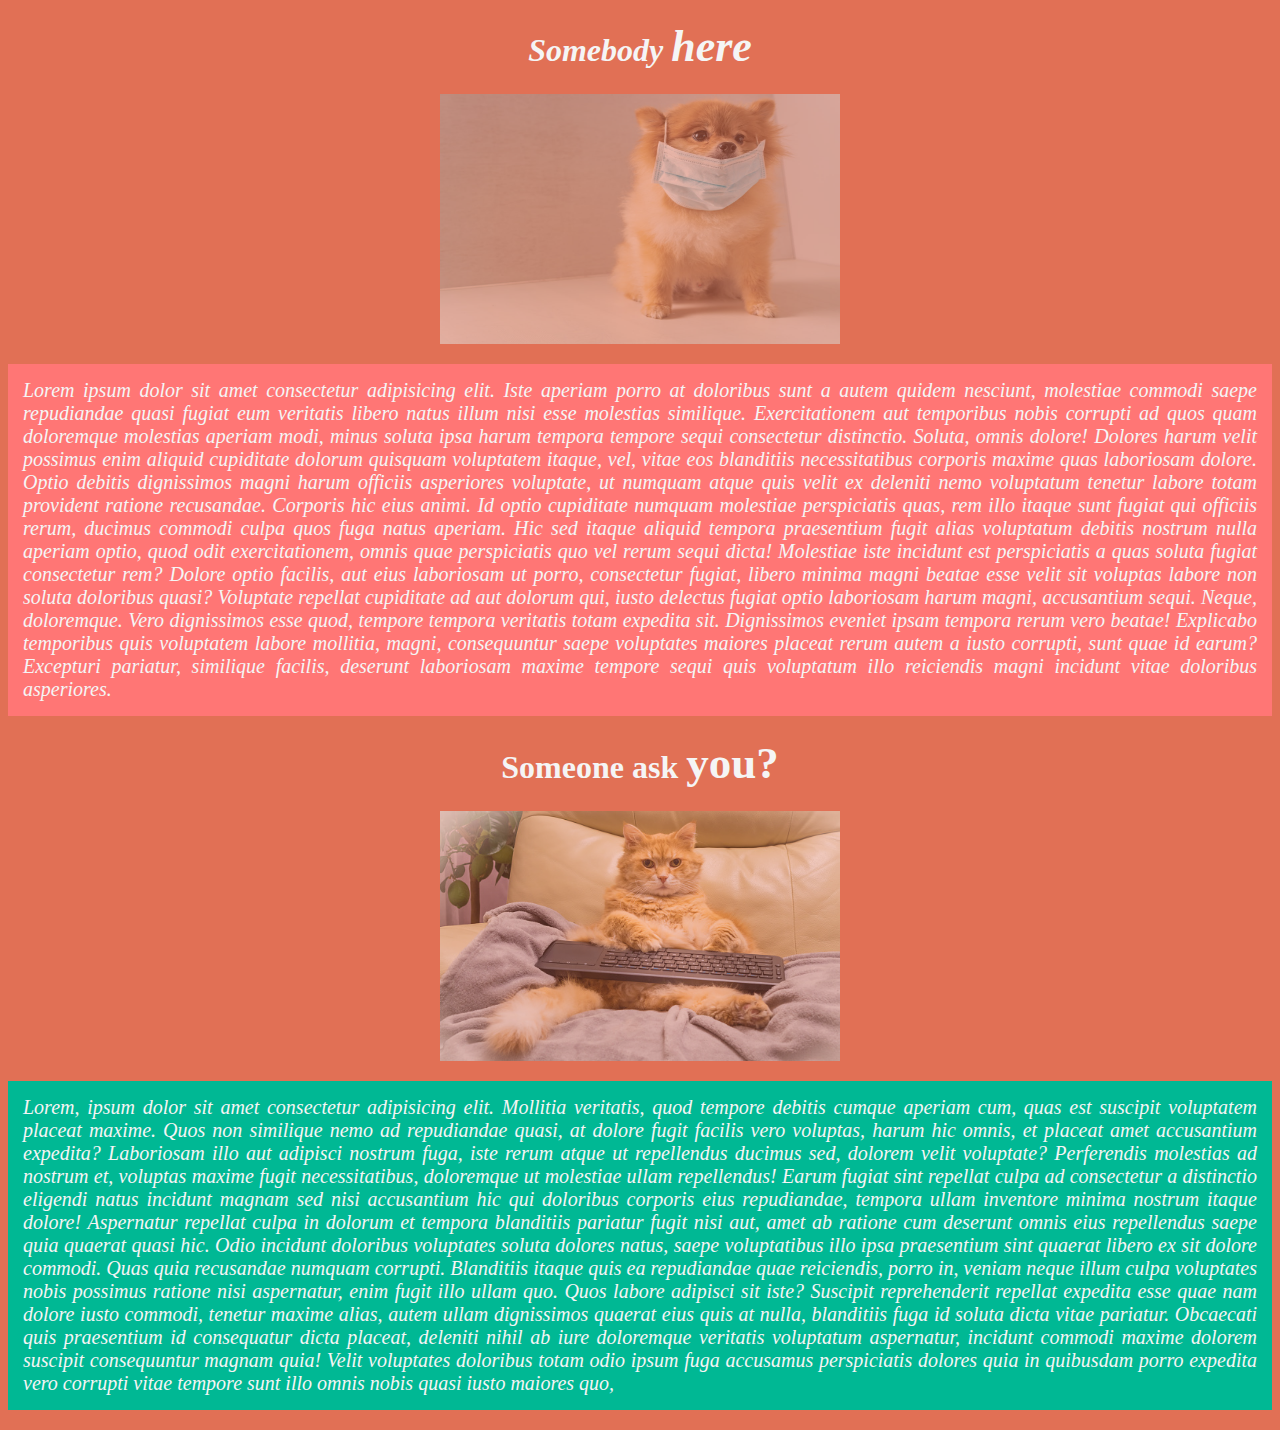
<file: index.html>
<!DOCTYPE html>
<html lang="en">
<head>
    <meta charset="UTF-8">
    <meta http-equiv="X-UA-Compatible" content="IE=edge">
    <meta name="viewport" content="width=device-width, initial-scale=1.0">
    <title>Module2</title>
    <link rel="stylesheet" href="style.css">
</head>
<body>
    <!--Dog section starts here-->

    <h1 class="dog-heading">Somebody <span class="here-style">here</span></h1>
    <a href="dog-another.html" title="dog" target="_blank"><img class="dog" src="images/dog0.jpg" alt="dog pic"></a>
    <p class="dog-details">Lorem ipsum dolor sit amet consectetur adipisicing elit. Iste aperiam porro at doloribus sunt a autem quidem nesciunt, molestiae commodi saepe repudiandae quasi fugiat eum veritatis libero natus illum nisi esse molestias similique. Exercitationem aut temporibus nobis corrupti ad quos quam doloremque molestias aperiam modi, minus soluta ipsa harum tempora tempore sequi consectetur distinctio. Soluta, omnis dolore! Dolores harum velit possimus enim aliquid cupiditate dolorum quisquam voluptatem itaque, vel, vitae eos blanditiis necessitatibus corporis maxime quas laboriosam dolore. Optio debitis dignissimos magni harum officiis asperiores voluptate, ut numquam atque quis velit ex deleniti nemo voluptatum tenetur labore totam provident ratione recusandae. Corporis hic eius animi. Id optio cupiditate numquam molestiae perspiciatis quas, rem illo itaque sunt fugiat qui officiis rerum, ducimus commodi culpa quos fuga natus aperiam. Hic sed itaque aliquid tempora praesentium fugit alias voluptatum debitis nostrum nulla aperiam optio, quod odit exercitationem, omnis quae perspiciatis quo vel rerum sequi dicta! Molestiae iste incidunt est perspiciatis a quas soluta fugiat consectetur rem? Dolore optio facilis, aut eius laboriosam ut porro, consectetur fugiat, libero minima magni beatae esse velit sit voluptas labore non soluta doloribus quasi? Voluptate repellat cupiditate ad aut dolorum qui, iusto delectus fugiat optio laboriosam harum magni, accusantium sequi. Neque, doloremque. Vero dignissimos esse quod, tempore tempora veritatis totam expedita sit. Dignissimos eveniet ipsam tempora rerum vero beatae! Explicabo temporibus quis voluptatem labore mollitia, magni, consequuntur saepe voluptates maiores placeat rerum autem a iusto corrupti, sunt quae id earum? Excepturi pariatur, similique facilis, deserunt laboriosam maxime tempore sequi quis voluptatum illo reiciendis magni incidunt vitae doloribus asperiores.</p>

    <!--Dog section ends here-->

    <!--Cat section starts here-->

    <h1 class="cat-heading">Someone ask <span class="cat-style">you?</span></h1>
    <a href="cat-another.html" title="cat" target="_blank"><img class="cat" src="images/cat0.jpg" alt="cat pic"></a>
    <p class="cat-details">Lorem, ipsum dolor sit amet consectetur adipisicing elit. Mollitia veritatis, quod tempore debitis cumque aperiam cum, quas est suscipit voluptatem placeat maxime. Quos non similique nemo ad repudiandae quasi, at dolore fugit facilis vero voluptas, harum hic omnis, et placeat amet accusantium expedita? Laboriosam illo aut adipisci nostrum fuga, iste rerum atque ut repellendus ducimus sed, dolorem velit voluptate? Perferendis molestias ad nostrum et, voluptas maxime fugit necessitatibus, doloremque ut molestiae ullam repellendus! Earum fugiat sint repellat culpa ad consectetur a distinctio eligendi natus incidunt magnam sed nisi accusantium hic qui doloribus corporis eius repudiandae, tempora ullam inventore minima nostrum itaque dolore! Aspernatur repellat culpa in dolorum et tempora blanditiis pariatur fugit nisi aut, amet ab ratione cum deserunt omnis eius repellendus saepe quia quaerat quasi hic. Odio incidunt doloribus voluptates soluta dolores natus, saepe voluptatibus illo ipsa praesentium sint quaerat libero ex sit dolore commodi. Quas quia recusandae numquam corrupti. Blanditiis itaque quis ea repudiandae quae reiciendis, porro in, veniam neque illum culpa voluptates nobis possimus ratione nisi aspernatur, enim fugit illo ullam quo. Quos labore adipisci sit iste? Suscipit reprehenderit repellat expedita esse quae nam dolore iusto commodi, tenetur maxime alias, autem ullam dignissimos quaerat eius quis at nulla, blanditiis fuga id soluta dicta vitae pariatur. Obcaecati quis praesentium id consequatur dicta placeat, deleniti nihil ab iure doloremque veritatis voluptatum aspernatur, incidunt commodi maxime dolorem suscipit consequuntur magnam quia! Velit voluptates doloribus totam odio ipsum fuga accusamus perspiciatis dolores quia in quibusdam porro expedita vero corrupti vitae tempore sunt illo omnis nobis quasi iusto maiores quo, </p>

    <!--Cat section ends here-->
    
</body>
</html>
</file>
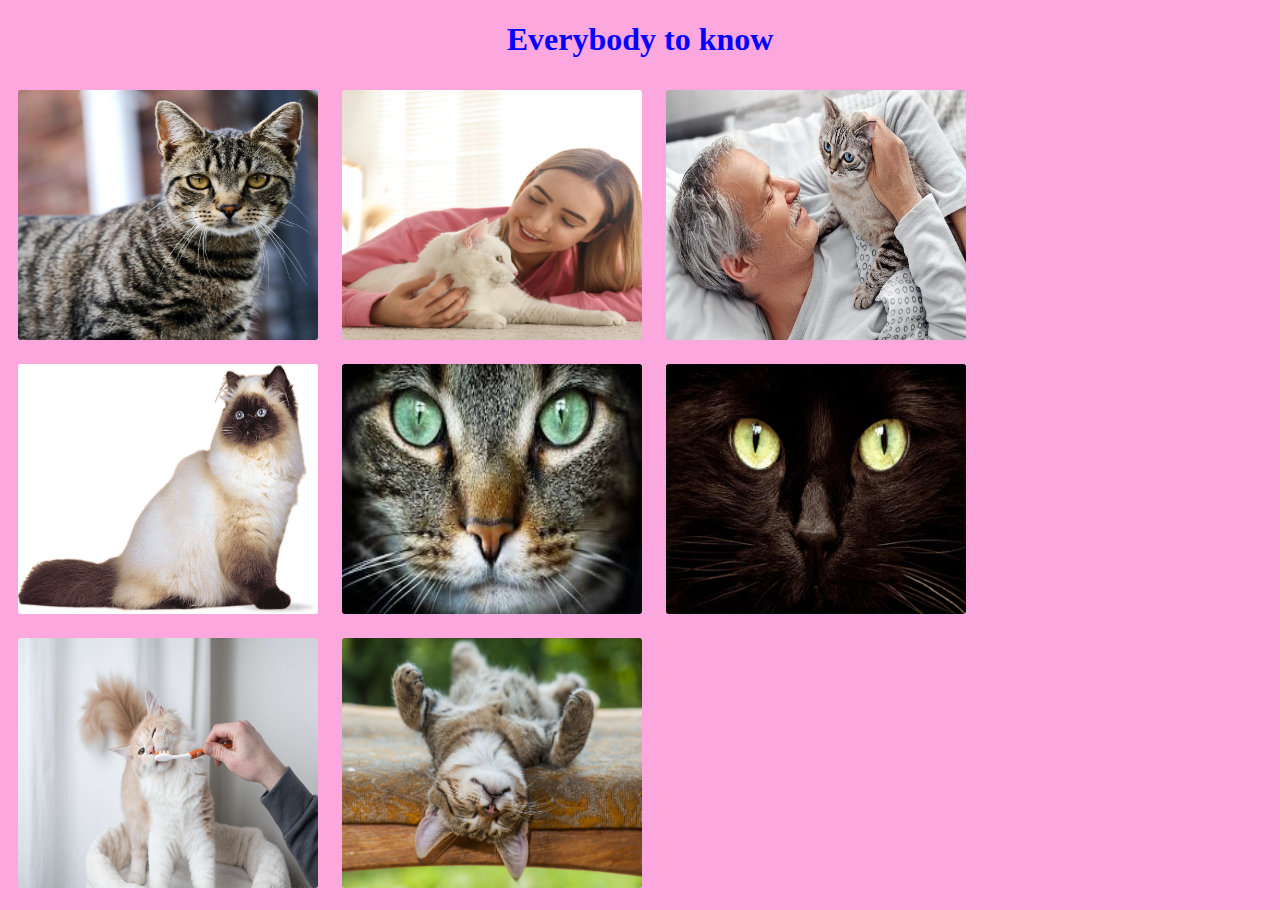
<file: cat-another.html>
<!DOCTYPE html>
<html lang="en">
<head>
    <meta charset="UTF-8">
    <meta http-equiv="X-UA-Compatible" content="IE=edge">
    <meta name="viewport" content="width=device-width, initial-scale=1.0">
    <title>Cat's pic</title>
    <link rel="stylesheet" href="cat-another.css">
</head>
<body>
    <h1 class="head">Everybody to know</h1>
    <img class="cat-style" title="cat1" src="images/cat1.jpg" alt="cat pic">
    <img class="cat-style" title="cat2" src="images/cat2.webp" alt=" cat pic">
    <img class="cat-style" title="cat3" src="images/cat3.jpg" alt="cat pic">
    <img class="cat-style" title="cat4" src="images/cat4.jpg" alt="cat pic">
    <img class="cat-style" title="cat5" src="images/cat5.jfif" alt="cat pic">
    <img class="cat-style" title="cat6" src="images/cat6.jpg" alt="cat pic">
    <img class="cat-style" title="cat7" src="images/cat7.cms" alt="cat pic">
    <img class="cat-style" title="cat8" src="images/cat8.jpg" alt="cat pic">
</body>
</html>
</file>
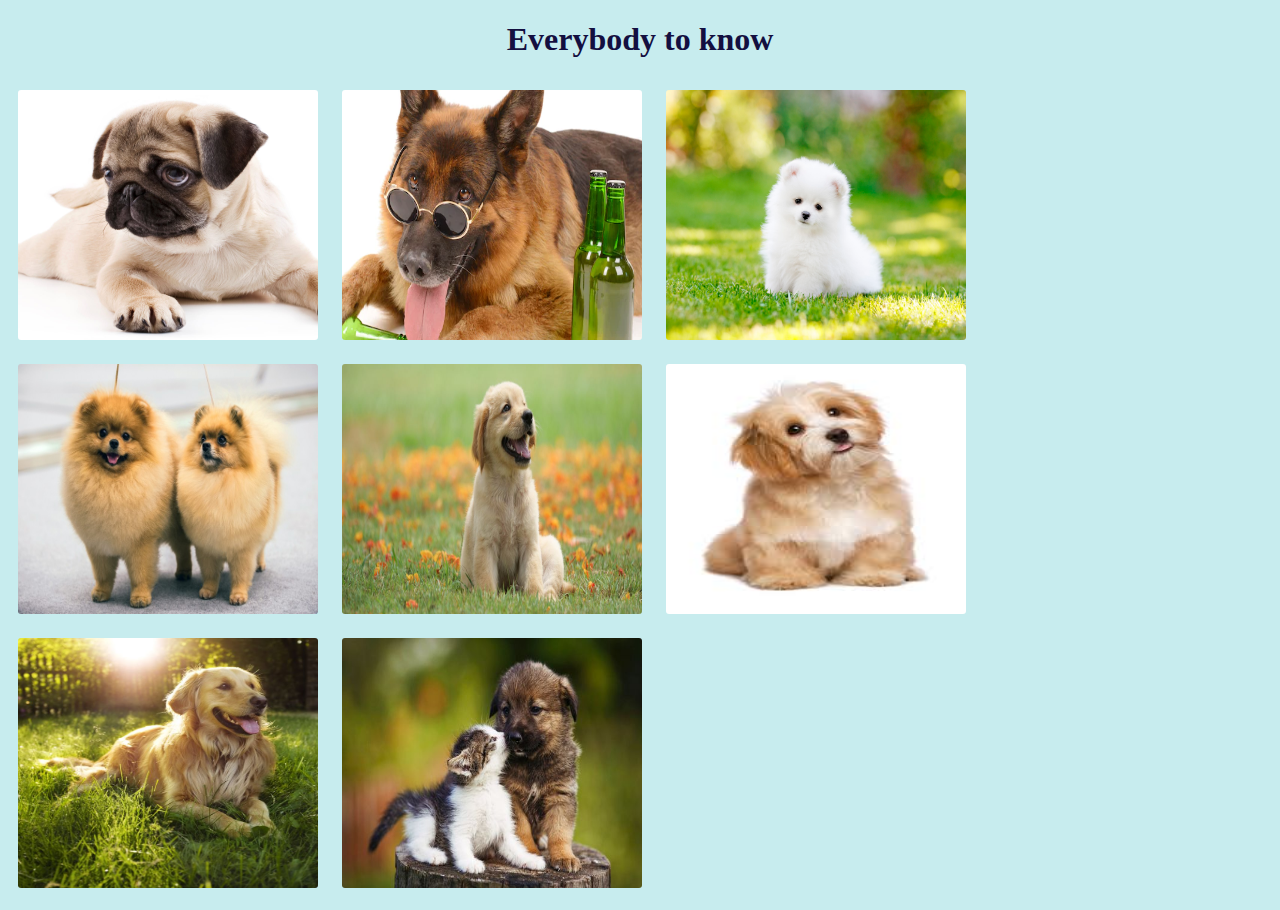
<file: dog-another.html>
<!DOCTYPE html>
<html lang="en">
<head>
    <meta charset="UTF-8">
    <meta http-equiv="X-UA-Compatible" content="IE=edge">
    <meta name="viewport" content="width=device-width, initial-scale=1.0">
    <title>Dog's pic</title>
    <link rel="stylesheet" href="dog-another.css">
</head>
<body>
    <h1 class="head">Everybody to know</h1>
    <img class="dog-another" title="dog1" src="images/dog1.jpg" alt="dog-pic">
    <img class="dog-another" title="dog2" src="images/dog2.webp" alt="dog-pic">
    <img class="dog-another" title="dog3" src="images/dog3.jpg" alt="dog-pic">
    <img class="dog-another" title="dog4" src="images/dog4.jpg" alt="dog-pic">
    <img class="dog-another" title="dog5" src="images/dog5.jpg" alt="dog-pic">
    <img class="dog-another" title="dog6" src="images/dog6.jfif" alt="dog-pic">
    <img class="dog-another" title="dog7" src="images/dog7.jpg" alt="dog-pic">
    <img class="dog-another" title="dog8" src="images/dog8.jpg" alt="dog-pic">
</body>
</html>
</file>
<file: style.css>
body {
    background-color: #e17055;
}
.dog-heading {
    color: whitesmoke;
    font-family: cursive;
    font-style: italic;
    text-align: center;
}
.here-style {
    font-size: 44px;
}
.dog {
    width: 400px;
    height: 250px;
    display: block;
    margin: 0 auto;
    opacity: 0.5;
    transition: 0.5s;
}
.dog:hover {
    transform: scale(1.1);
}
.dog-details {
    font-style: italic;
    font-size: 20px;
    text-align: justify;
    color: whitesmoke;
    background-color: #ff7675;
    padding: 15px;
}
.cat-heading {
    color: whitesmoke;
    font-family: serif;
    text-align: center;
}
.cat-style {
    font-size: 45px;
}
.cat {
    width: 400px;
    height: 250px;
    display: block;
    margin: 0 auto;
    opacity: 0.7;
    transition: 0.6s;
}
.cat:hover {
    transform: scale(1.1);
}
.cat-details {
    background-color:#00b894;
    color: whitesmoke;
    font-size: 20px;
    font-style: italic;
    padding: 15px;
    text-align: justify;
}
</file>
<file: cat-another.css>
body {
    background-color:#FDA7DF;
}
.head {
    font-family: cursive;
    color: blue;
    text-align: center;
}
.cat-style {
    width: 300px;
    height: 250px;
    margin: 10px;
    border-radius: 3px;
    transition: 0.7s;
}
.cat-style:hover {
    transform: scale(1.1);
}
</file>
<file: dog-another.css>
body {
    background-color:#c7ecee;
}
.head {
    color:#130f40;
    font-family: cursive;
    text-align: center;
}
.dog-another {
    width: 300px;
    height: 250px;
    margin: 10px;
    border-radius: 3px;
    transition: 0.6s;
}
.dog-another:hover {
    transform: scale(1.1);
}
</file>
